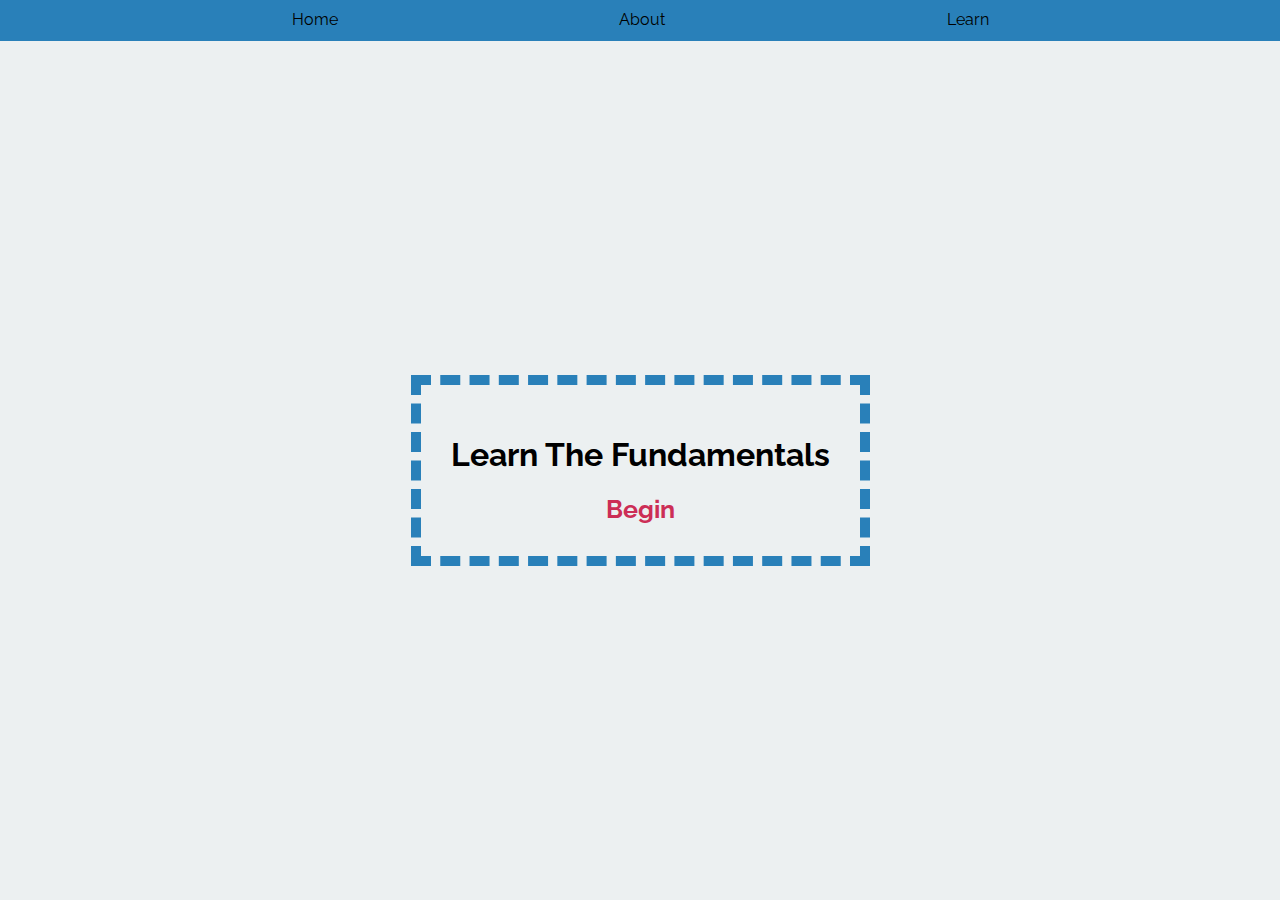
<file: index.html>
<!DOCTYPE html>
<html>

<head>
  <meta charset="utf-8">
  <meta name="viewport" content="width=device-width">
  <title>replit</title>
  <link href="style.css" rel="stylesheet" type="text/css" />
</head>

<body>
  <div class="container">
    <div class="nav">
      <a href="index.html" id="home">Home</a>
      <a href="about.html" id="about">About</a>
      <a href="learn.html" id="learn">Learn</a>
    </div>
    <div class="main">
      <div class="callToAction">
        <h1>Learn The Fundamentals</h1>
        <a href="learn.html" id="learnLink"><strong>Begin</strong></a>
      </div>

    </div> 
  </div>

  
  <script src="https://ajax.googleapis.com/ajax/libs/jquery/3.7.1/jquery.min.js"></script>
  <script src="script.js"></script>
</body>

</html>
</file>
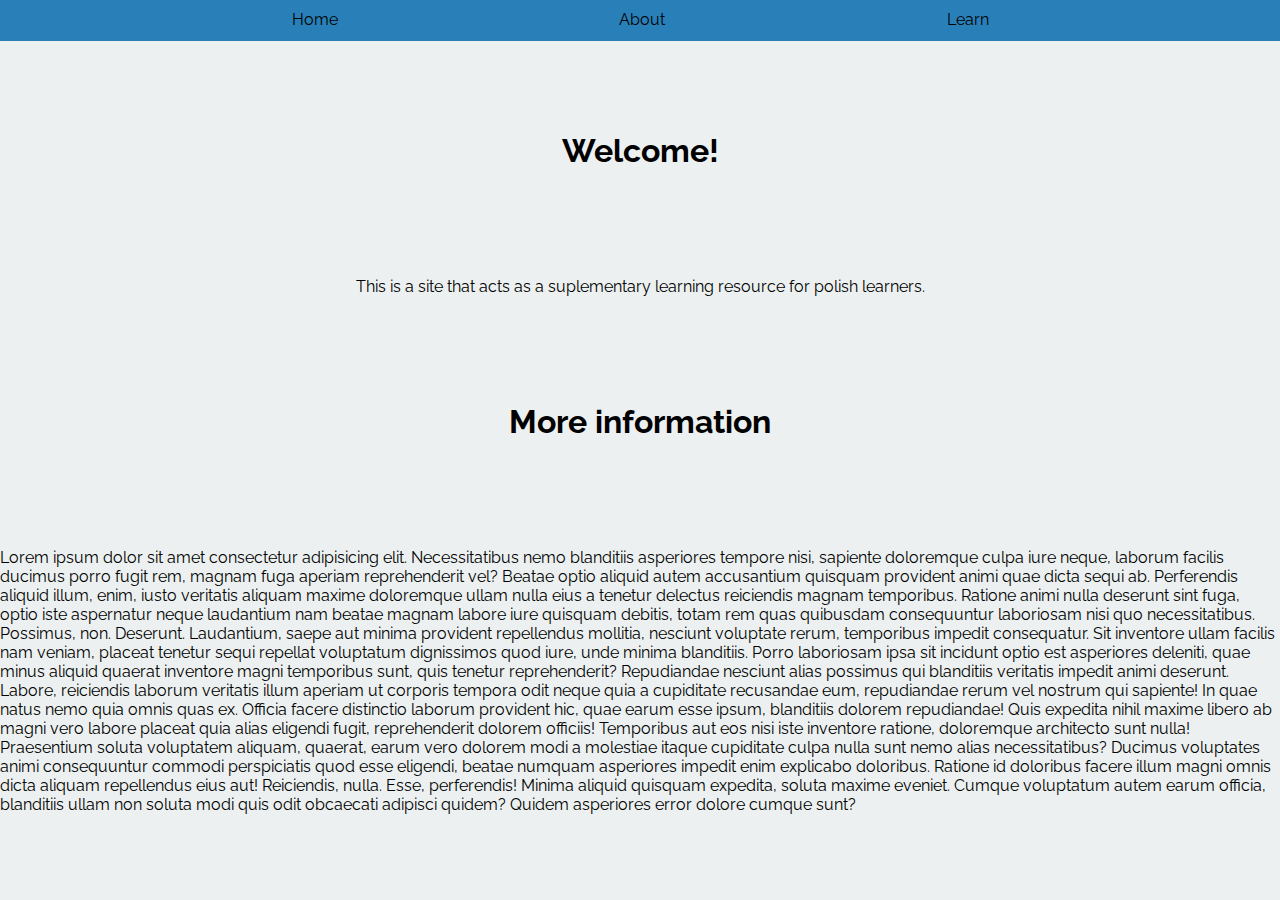
<file: about.html>
<!DOCTYPE html>
<html lang="en">
<head>
  <meta charset="UTF-8">
  <meta http-equiv="X-UA-Compatible" content="IE=edge">
  <meta name="viewport" content="width=device-width, initial-scale=1.0">
  <link rel="stylesheet" href="style.css">
  <title>About</title>
</head>
<body>
  <div class="container">
    <div class="nav">
      <a href="index.html" id="home">Home</a>
      <a href="about.html" id="about">About</a>
      <a href="learn.html" id="learn">Learn</a>
    </div>
    <div class="main">
      <h1>Welcome!</h1>
      <p>This is a site that acts as a suplementary learning resource for polish learners.</p>
      <h1>More information</h1>
      <p>Lorem ipsum dolor sit amet consectetur adipisicing elit. Necessitatibus nemo blanditiis asperiores tempore nisi, sapiente doloremque culpa iure neque, laborum facilis ducimus porro fugit rem, magnam fuga aperiam reprehenderit vel?
      Beatae optio aliquid autem accusantium quisquam provident animi quae dicta sequi ab. Perferendis aliquid illum, enim, iusto veritatis aliquam maxime doloremque ullam nulla eius a tenetur delectus reiciendis magnam temporibus.
      Ratione animi nulla deserunt sint fuga, optio iste aspernatur neque laudantium nam beatae magnam labore iure quisquam debitis, totam rem quas quibusdam consequuntur laboriosam nisi quo necessitatibus. Possimus, non. Deserunt.
      Laudantium, saepe aut minima provident repellendus mollitia, nesciunt voluptate rerum, temporibus impedit consequatur. Sit inventore ullam facilis nam veniam, placeat tenetur sequi repellat voluptatum dignissimos quod iure, unde minima blanditiis.
      Porro laboriosam ipsa sit incidunt optio est asperiores deleniti, quae minus aliquid quaerat inventore magni temporibus sunt, quis tenetur reprehenderit? Repudiandae nesciunt alias possimus qui blanditiis veritatis impedit animi deserunt.
      Labore, reiciendis laborum veritatis illum aperiam ut corporis tempora odit neque quia a cupiditate recusandae eum, repudiandae rerum vel nostrum qui sapiente! In quae natus nemo quia omnis quas ex.
      Officia facere distinctio laborum provident hic, quae earum esse ipsum, blanditiis dolorem repudiandae! Quis expedita nihil maxime libero ab magni vero labore placeat quia alias eligendi fugit, reprehenderit dolorem officiis!
      Temporibus aut eos nisi iste inventore ratione, doloremque architecto sunt nulla! Praesentium soluta voluptatem aliquam, quaerat, earum vero dolorem modi a molestiae itaque cupiditate culpa nulla sunt nemo alias necessitatibus?
      Ducimus voluptates animi consequuntur commodi perspiciatis quod esse eligendi, beatae numquam asperiores impedit enim explicabo doloribus. Ratione id doloribus facere illum magni omnis dicta aliquam repellendus eius aut! Reiciendis, nulla.
      Esse, perferendis! Minima aliquid quisquam expedita, soluta maxime eveniet. Cumque voluptatum autem earum officia, blanditiis ullam non soluta modi quis odit obcaecati adipisci quidem? Quidem asperiores error dolore cumque sunt?</p>
    </div>
  </div>
</body>
</html>
</file>
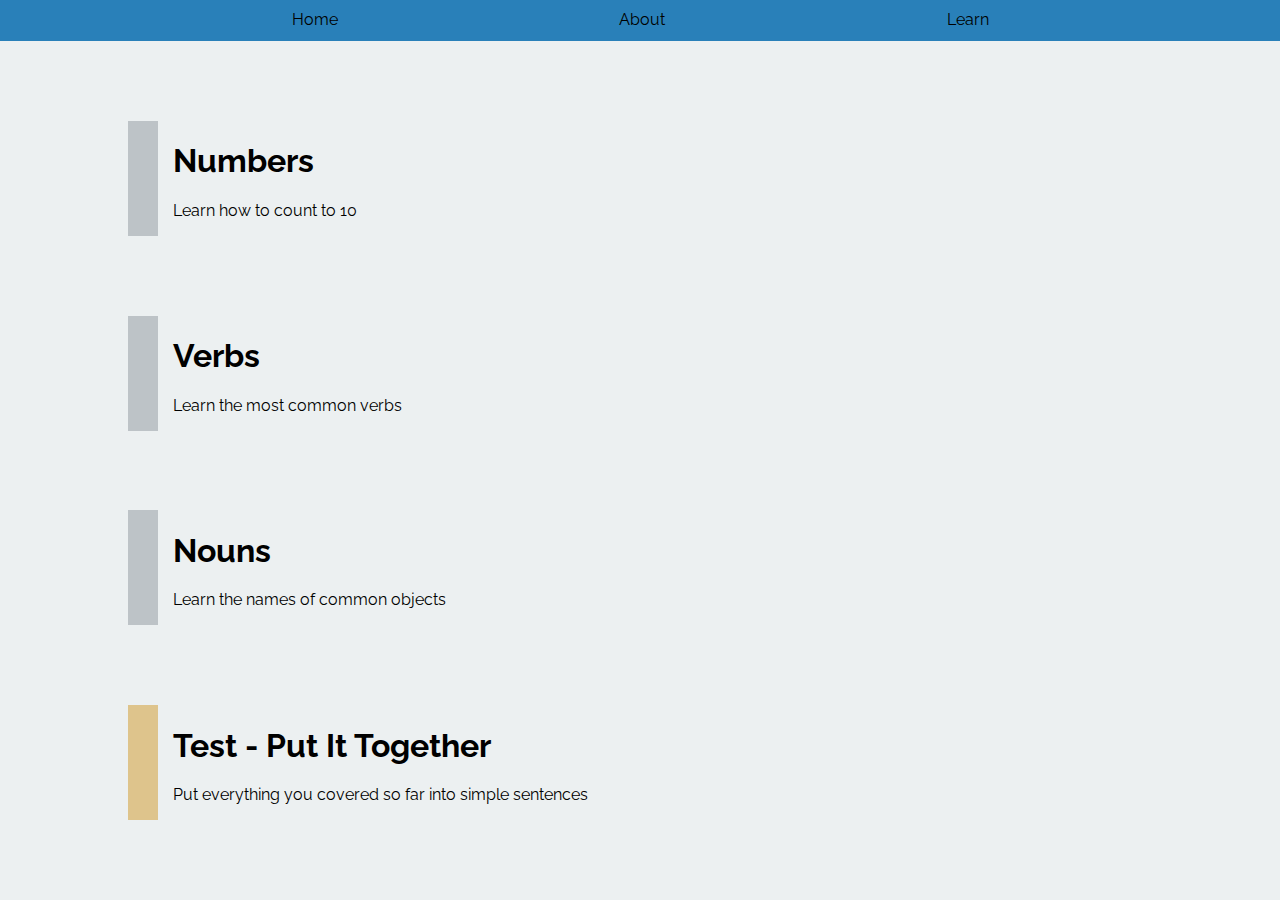
<file: learn.html>
<!DOCTYPE html>
<html lang="en">
<head>
  <meta charset="UTF-8">
  <meta http-equiv="X-UA-Compatible" content="IE=edge">
  <meta name="viewport" content="width=device-width, initial-scale=1.0">
  <link rel="stylesheet" href="style.css">
  <title>Learn</title>
</head>
<body>
  <div class="container">
      <div class="nav">
        <a href="index.html" id="home">Home</a>
        <a href="about.html" id="about">About</a>
        <a href="learn.html" id="learn">Learn</a>
    </div>
    <div class="main">
      <div class="panel" id="numbersPanel">
        <h1 class="panelTitle">Numbers</h1>
        <p class="panelCaption">Learn how to count to 10</p>
      </div>
      <div class="panel" id="verbsPanel">
        <h1 class="panelTitle">Verbs</h1>
        <p class="panelCaption">Learn the most common verbs</p>
      </div>
      <div class="panel" id="nounsPanel">
        <h1 class="panelTitle">Nouns</h1>
        <p class="panelCaption">Learn the names of common objects</p>
      </div>
      <div class="panel testPanel">
        <h1 class="panelTitle">Test - Put It Together</h1>
        <p class="panelCaption">Put everything you covered so far into simple sentences</p>
      </div>
    </div>
  </div>
  <script src="https://ajax.googleapis.com/ajax/libs/jquery/3.7.1/jquery.min.js"></script>
  <script src="script.js"></script>
</body>
</html>
</file>
<file: style.css>
@import url('https://fonts.googleapis.com/css2?family=Raleway:wght@300&display=swap');

html,body {
  height: 100%;
  width: 100%;
  padding: 0px;
  margin: 0px;
}

*{
  box-sizing: border-box;
}

.container{
  font-family: 'Raleway', sans-serif;
  height: 100%;
  width: 100%;
  background-color: #ecf0f1;
  display: flex;
  flex-direction: column;
  overflow: auto;
}

.nav{
  display: flex;
  justify-content: space-evenly;
  padding: 10px;
  background-color: #2980b9;
}

a{
  text-decoration: none;
  color: black;
  transition-duration: 0.2s;
  border-bottom: 2px solid transparent;
}

a:hover{
  border-bottom: 2px solid #ecf0f1;
  letter-spacing: 2px;
}

.main{
  display: flex;
  justify-content: space-evenly;
  align-items: center;
  flex-direction: column;
  flex-grow: 1;
  overflow: auto;
}

.mainCards{
  overflow: auto;
  display: grid;
  grid-template-columns: 1fr 1fr 1fr;
}

.callToAction{
  display: flex;
  justify-content: space-evenly;
  align-items: center;
  flex-direction: column;
  border: 10px dashed #2980b9 ;
  padding: 30px;
}

#learnLink{
  color: #cc2e56;
  font-size: 25px;
}

.panel{
  width: 80%;
  transition-duration: 0.3s;
  border-left: 30px solid #bdc3c7;
  padding-left: 15px;
}

.panel:hover{
  box-shadow: 10px 10px 10px black;
  margin-top: 40px;
  margin-bottom: 40px;
  margin-left: 20px;
}

.flashcard{
  display: flex;
  justify-content: center;
  align-items: center;
  width: 250px;
  height: 150px;
  border: 5px solid #b3b8bc;
  border-radius: 15px;
  transform-style: preserve-3d;
  perspective: 1000px;
  transition-duration: 0.5s;
}

.flashContainer:hover .flashcard {
  transform: rotateY(180deg);
}

.flashContainer{
  width: 250px;
  height: 150px;
  margin: 30px;
}

.back, .front{
  backface-visibility: hidden;
}

.back{
  transform: rotateY(180deg);
}

form{
  display: flex;
  align-items: center;
  flex-direction: column;
}

.question{
  margin-top: 10px;
}

input[type="submit"]{
  margin: 30px;
}

.correct{
  background-color: #61f57e;
}

.incorrect{
  background-color: #f56161;
}

hr{
  width: 100vw;
  box-shadow: 0px 0px 5px black;
}

.testPanel{
  border-left: 30px solid #dec48c;
}

form{
  overflow: auto;
  overflow-x: hidden;
}

/* Primary Color: #3498db (Flat Blue)

Use for primary elements and call-to-action buttons.
Secondary Color: #2ecc71 (Emerald Green)

Suitable for accents and secondary elements.
Background Color: #ecf0f1 (Clouds)

A light neutral color for backgrounds.
Text Color: #333333 (Dark Gray)

Dark enough for readability on a light background.
Accent Color: #e74c3c (Alizarin)

Use sparingly for important highlights or alerts.
Neutral Color: #bdc3c7 (Silver)

A mid-tone neutral color for borders or dividers.
Link Color: #2980b9 (Belize Hole)

Use a slightly darker shade for links to provide contrast.
Hover Color: #2c3e50 (Midnight Blue)

A subtle color for hover effects on links or buttons. */
</file>
